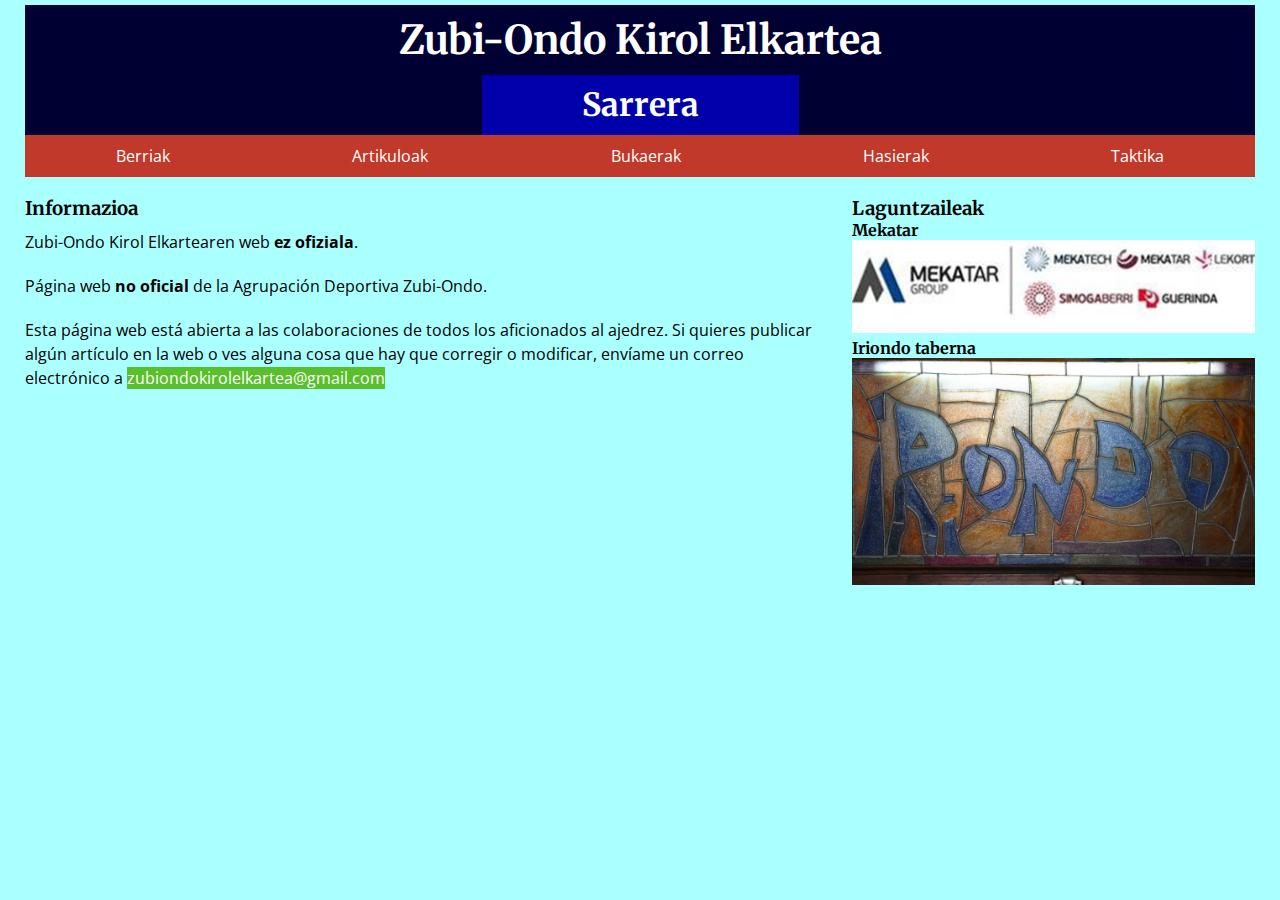
<file: index.html>
<!DOCTYPE html>
<html>
  <head lang="eu">
    <meta charset="utf-8">
    <meta name="viewport" content="width=device-width, initial-scale=1">
    <title>Zubi-Ondo kirol elkartea</title>
    <link rel="stylesheet" href="itxurak/nagusia.css">
  </head>
  <body>
    <header class="burua">
      <h1>Zubi-Ondo Kirol Elkartea</h1>
      <h2>Sarrera</h2>
      <nav class="menua">
        <a href="berriak.html">Berriak</a>
        <a href="artikuloak.html">Artikuloak</a>
        <a href="bukaerak.html">Bukaerak</a>
        <a href="hasierak.html">Hasierak</a>
        <a href="taktika.html">Taktika</a>
      </nav>
    </header>
    <main id="nagusia">
      <section>
        <h3>Informazioa</h3>
        <p>Zubi-Ondo Kirol Elkartearen web <strong>ez ofiziala</strong>.</p>
        <p>Página web <strong>no oficial</strong> de la Agrupación Deportiva Zubi-Ondo.</p>
        <p>Esta página web está abierta a las colaboraciones de todos los aficionados al ajedrez. Si quieres publicar algún artículo en la web o ves alguna cosa que hay que corregir o modificar, envíame un correo electrónico a
        <a href="mailto:zubiondokirolelkartea@gmail.com">zubiondokirolelkartea@gmail.com</a></p>
      </section>
      <aside class="lagunak">
          <h3>Laguntzaileak</h3>
          <h4>Mekatar</h4><a href="http://www.mekatar.com/" target="_blank">
          <img class="mekatar" src="irudiak/mekatar.png" alt="Mekatar Groupen logoa"/></a>
          <h4>Iriondo taberna</h4><a href="https://www.facebook.com/iriondotaberna/" target="_blank">
          <img class="iriondo" src="irudiak/iriondo.jpg" alt="Iriondo tabernaeen mosaikoa"/></a>
      </aside>
    </main>
  </body>
</html>
</file>
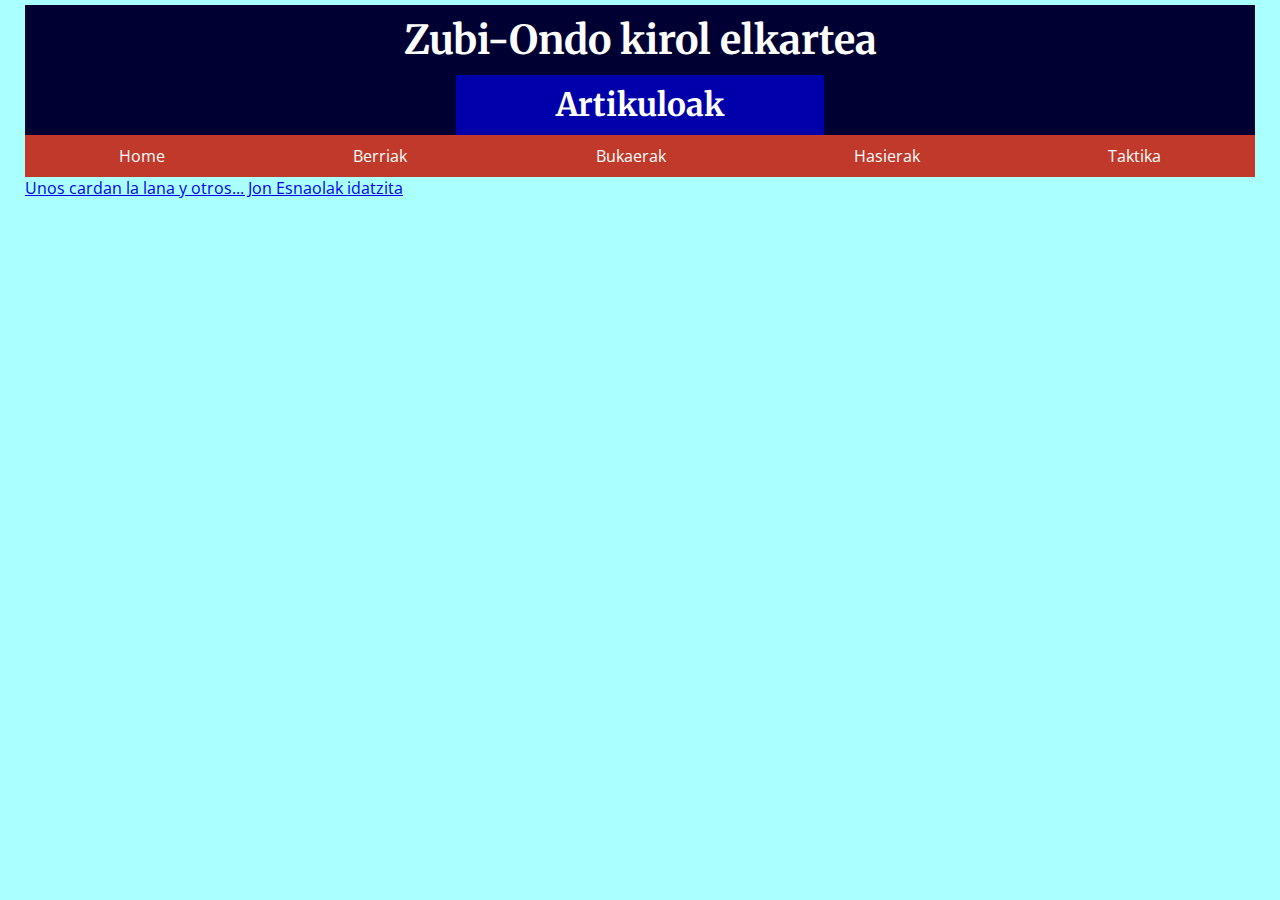
<file: artikuloak.html>
<!DOCTYPE html>
<html>
  <head>
    <meta charset="utf-8">
    <meta name="viewport" content="width=device-width, initial-scale=1">
    <title>Artikuloak</title>
    <link rel="stylesheet" href="itxurak/nagusia.css">
  </head>
  <body>
    <header class="burua">
      <h1>Zubi-Ondo kirol elkartea</h1>
      <h2>Artikuloak</h2>
      <nav class="menua">
        <a href="index.html">Home</a>
        <a href="berriak.html">Berriak</a>
        <a href="bukaerak.html">Bukaerak</a>
        <a href="hasierak.html">Hasierak</a>
        <a href="taktika.html">Taktika</a>
      </nav>
    </header>
    <main>
      <a href="artkuloa2017-10.html">Unos cardan la lana y otros... Jon Esnaolak idatzita</a>
    </main>
  </body>
</html>
</file>
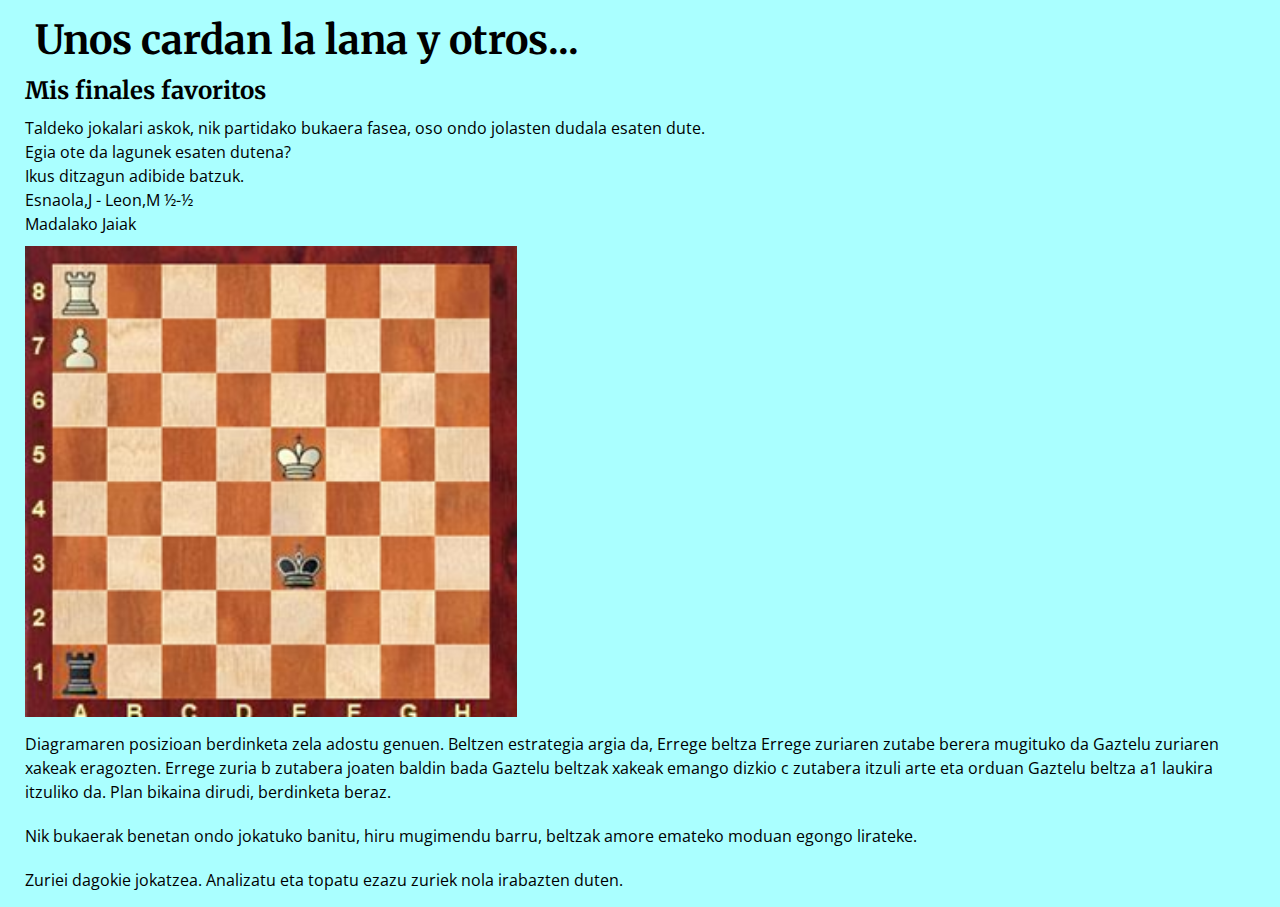
<file: artkuloa2017-10.html>
<!DOCTYPE html>
<html>
  <head>
    <meta charset="utf-8">
    <meta name="viewport" content="width=device-width, initial-scale=1">
    <title>Artikuloak</title>
    <link rel="stylesheet" href="itxurak/nagusia.css">

  </head>
  <body>
    <header id="burua">
    <h1>Unos cardan la lana y otros...</h1>
    </header>
    <main>
      <article>
        <h2>Mis finales favoritos</h2>
        <p>Taldeko jokalari askok, nik partidako bukaera fasea, oso ondo jolasten dudala esaten dute.<br>
          Egia ote da lagunek esaten dutena?<br>
          Ikus ditzagun adibide batzuk.<br>
          Esnaola,J - Leon,M  ½-½<br>
          Madalako Jaiak</p>
        <img class="diagrama" src="irudiak/diagrama2.png" alt="diagrama"/>
        <p class="comentario">Diagramaren posizioan berdinketa zela adostu genuen.
          Beltzen estrategia argia da, Errege beltza Errege zuriaren zutabe berera mugituko da Gaztelu zuriaren xakeak eragozten. Errege zuria b zutabera joaten baldin  bada Gaztelu beltzak xakeak emango dizkio c zutabera itzuli arte eta orduan Gaztelu beltza a1 laukira itzuliko da. Plan bikaina dirudi, berdinketa beraz.</p>

        <p>Nik bukaerak benetan ondo jokatuko banitu, hiru mugimendu barru, beltzak  amore emateko moduan egongo lirateke.</p>
        <p>Zuriei dagokie jokatzea. Analizatu eta topatu ezazu zuriek nola irabazten duten.</p>
      </article>
    </main>
  </body>
</html>
</file>
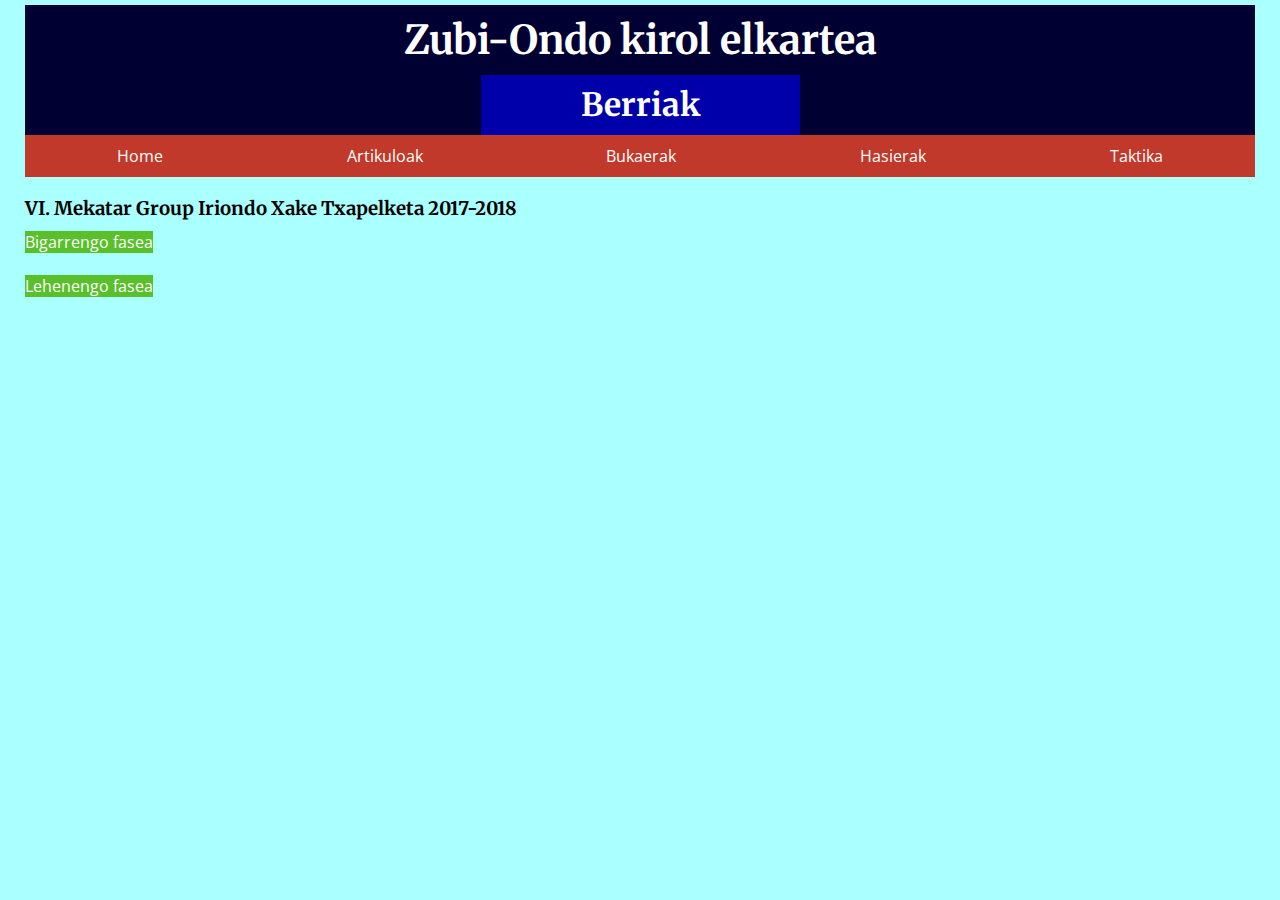
<file: berriak.html>
<!DOCTYPE html>
<html>
  <head>
    <meta charset="utf-8">
    <meta name="viewport" content="width=device-width, initial-scale=1">
    <title>Berriak</title>
    <link rel="stylesheet" href="itxurak/nagusia.css">
  </head>
  <body>
    <header class="burua">
      <h1>Zubi-Ondo kirol elkartea</h1>
      <h2>Berriak</h2>
      <nav class="menua">
        <a href="index.html">Home</a>
        <a href="artikuloak.html">Artikuloak</a>
        <a href="bukaerak.html">Bukaerak</a>
        <a href="hasierak.html">Hasierak</a>
        <a href="taktika.html">Taktika</a>
      </nav>
    </header>
    <main class="nagusia">
      <section>
        <h3>VI. Mekatar Group Iriondo Xake Txapelketa 2017-2018</h3>
        <p><a href="taula2.html">Bigarrengo fasea</a></p>
        <p><a href="taula.html">Lehenengo fasea</a></p>
      </section>
    </main>
  </body>
</html>
</file>
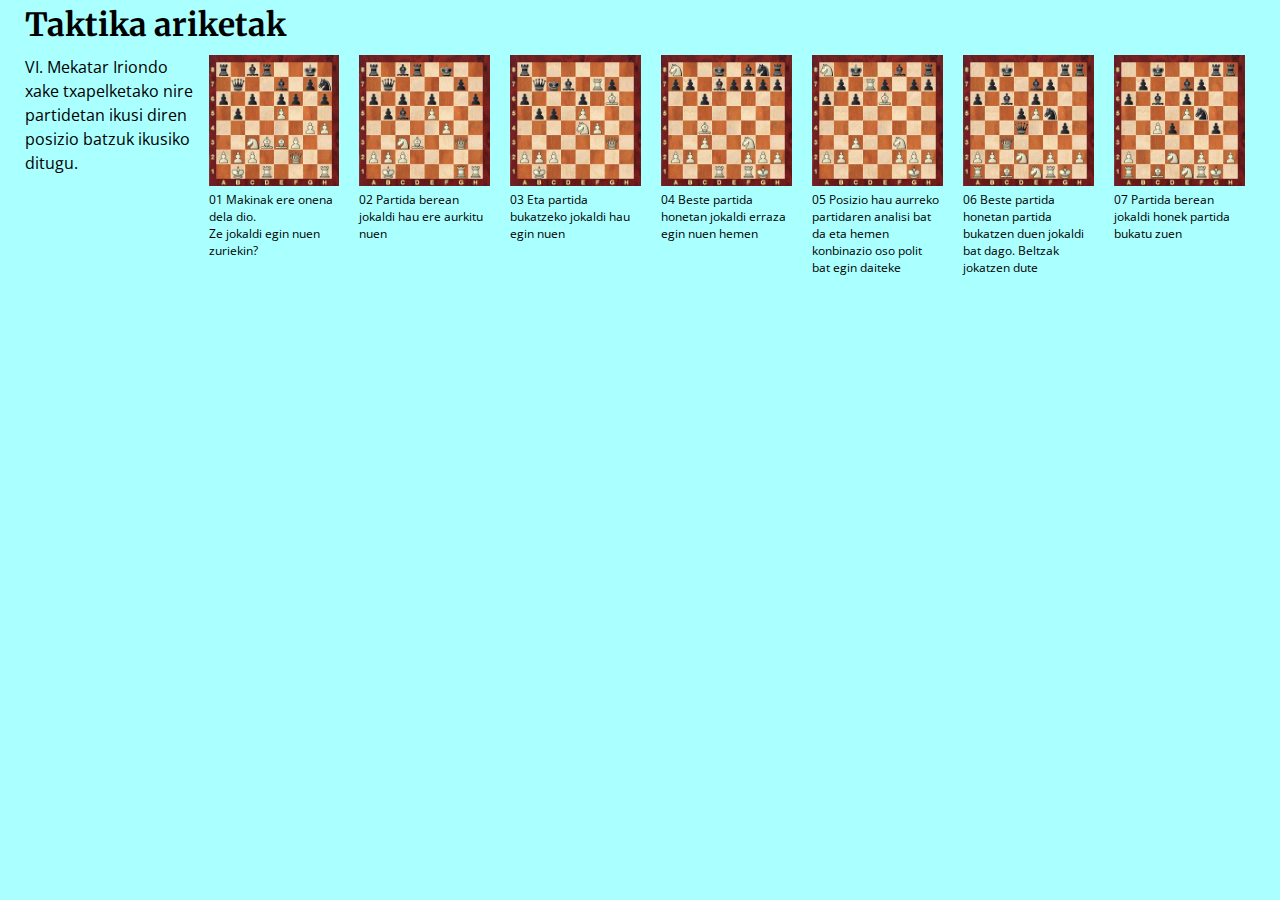
<file: t-a-2017-10-29.html>
<!DOCTYPE html>
<html>
  <head>
    <meta charset="utf-8">
    <meta name="viewport" content="width=device-width, initial-scale=1">
    <title>Taktika ariketak</title>
    <link rel="stylesheet" href="itxurak/nagusia.css">
  </head>
  <body>
    <h1>Taktika ariketak</h1>
    <main>
      <p>VI. Mekatar Iriondo xake txapelketako nire partidetan ikusi diren posizio batzuk ikusiko ditugu.</p>
      <figure>
        <img class="taktika" src="irudiak/t-a20071029001.png" alt="Image description" />
          <figcaption>01 Makinak ere onena dela dio.<br>Ze jokaldi egin nuen zuriekin?</figcaption>
      </figure>
      <figure>
        <img class="taktika" src="irudiak/t-a20071029002.png" alt="Image description" />
          <figcaption>02 Partida berean jokaldi hau ere aurkitu nuen</figcaption>
      </figure>
      <figure>
        <img class="taktika" src="irudiak/t-a20071029003.png" alt="Image description" />
          <figcaption>03 Eta partida bukatzeko jokaldi hau egin nuen</figcaption>
      </figure>
      <figure>
        <img class="taktika" src="irudiak/t-a20071029004.png" alt="Image description" />
        <figcaption>04 Beste partida honetan jokaldi erraza egin nuen hemen</figcaption>
      </figure>
      <figure>
        <img class="taktika" src="irudiak/t-a20071029007.png" alt="Image description" />
        <figcaption>05 Posizio hau aurreko partidaren analisi bat da eta hemen konbinazio oso polit bat egin daiteke</figcaption>
      </figure>
      <figure>
        <img class="taktika" src="irudiak/t-a20071029005.png" alt="Image description" />
        <figcaption>06 Beste partida honetan partida bukatzen duen jokaldi bat dago. Beltzak jokatzen dute</figcaption>
      </figure>
      <figure>
        <img class="taktika" src="irudiak/t-a20071029006.png" alt="Image description" />
        <figcaption>07 Partida berean jokaldi honek partida bukatu zuen</figcaption>
      </figure>
    </main>
  </body>
</html>
</file>
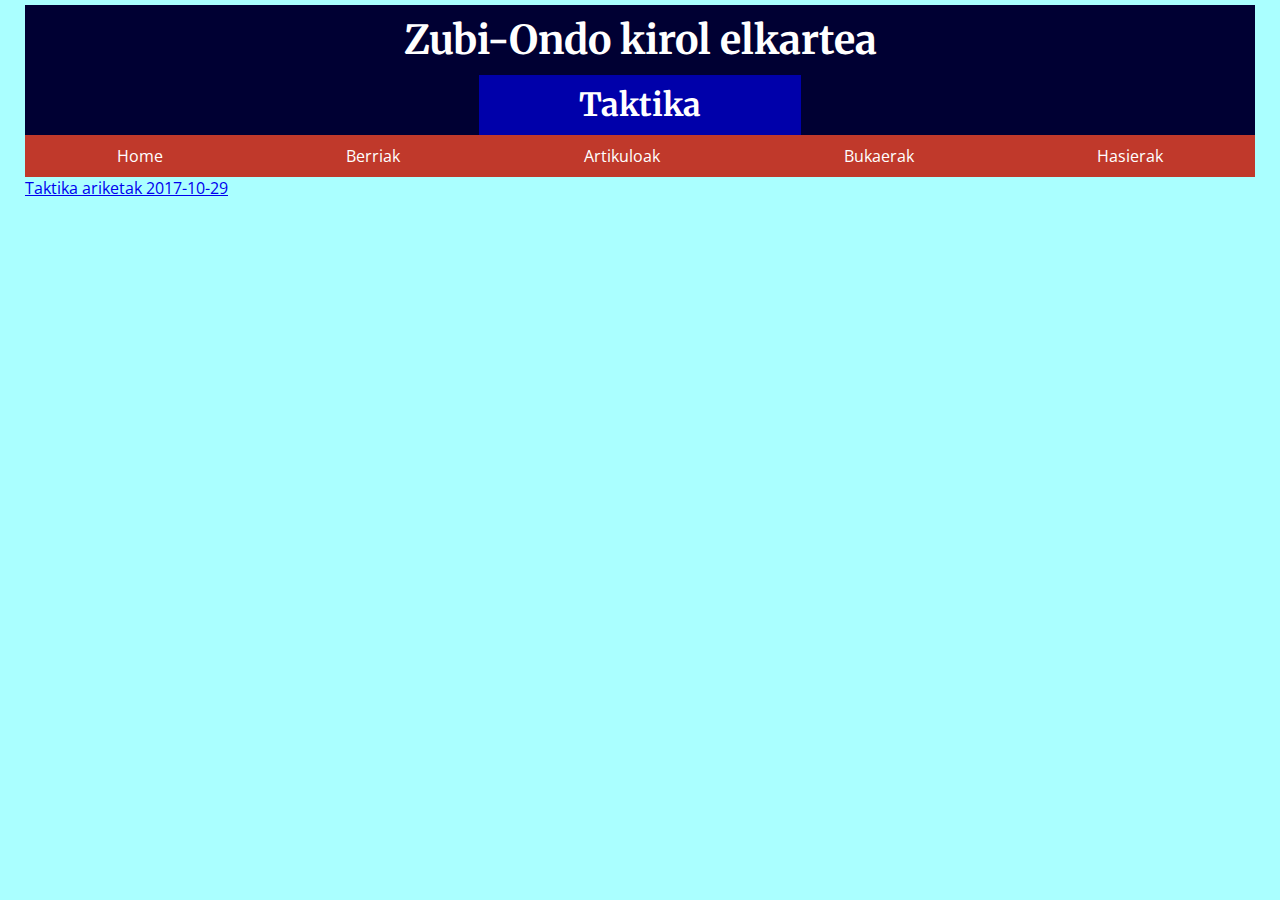
<file: taktika.html>
<!DOCTYPE html>
<html>
  <head>
    <meta charset="utf-8">
    <meta name="viewport" content="width=device-width, initial-scale=1">
    <title>Taktika</title>
    <link rel="stylesheet" href="itxurak/nagusia.css">
  </head>
  <body>
    <header class="burua">
      <h1>Zubi-Ondo kirol elkartea</h1>
      <h2>Taktika</h2>
      <nav class="menua">
        <a href="index.html">Home</a>
        <a href="berriak.html">Berriak</a>
        <a href="artikuloak.html">Artikuloak</a>
        <a href="bukaerak.html">Bukaerak</a>
        <a href="hasierak.html">Hasierak</a>
      </nav>
    </header>
    <main>
    <a href="t-a-2017-10-29.html">Taktika ariketak 2017-10-29</a>
    </main>
  </body>
</html>
</file>
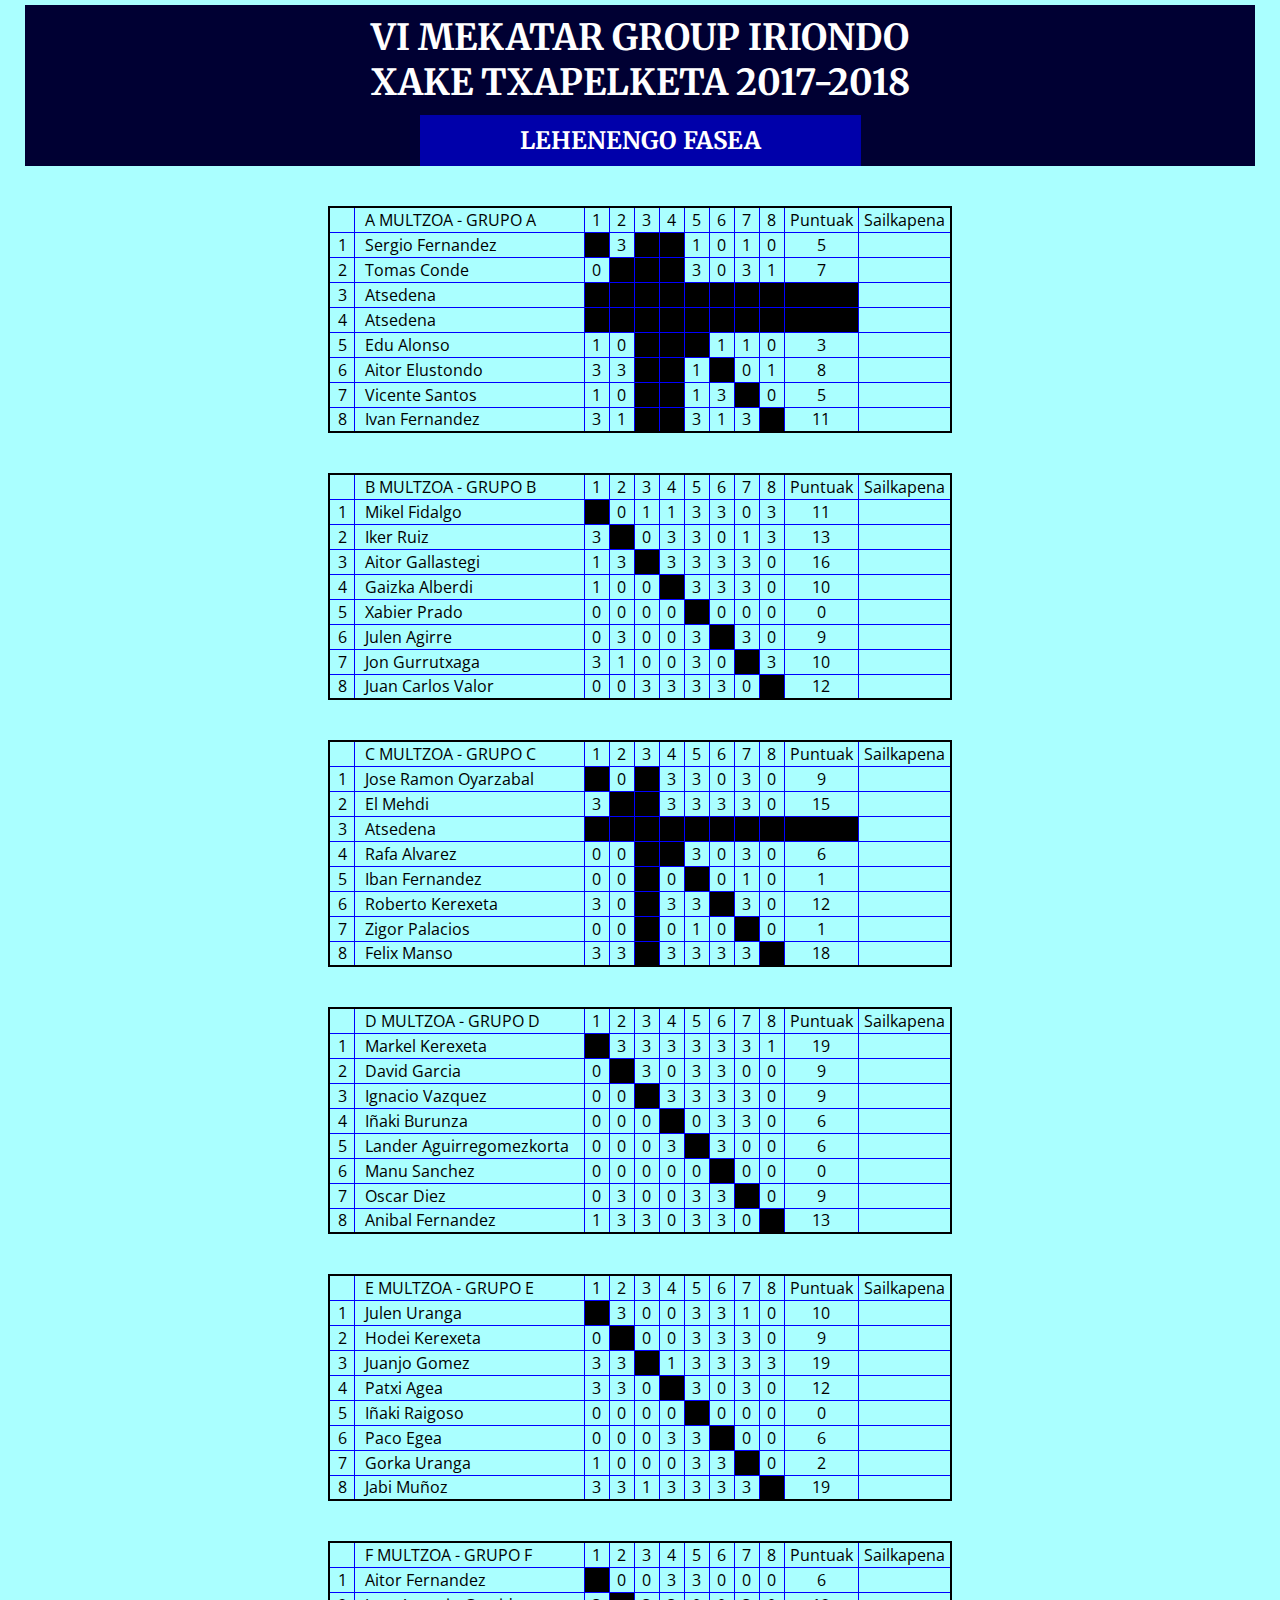
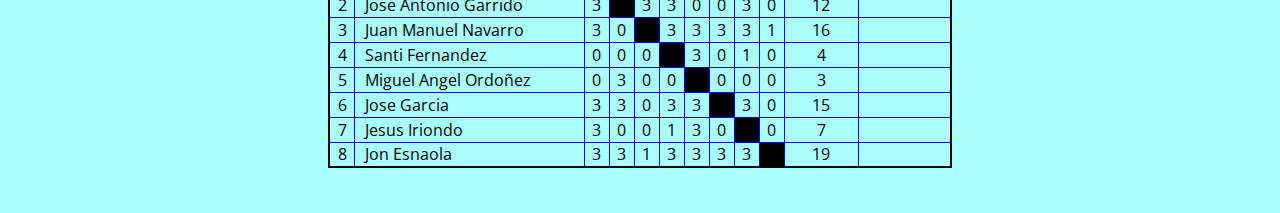
<file: taula.html>
<!DOCTYPE html>
<html lang="eu">
<head>
  <meta charset="UTF-8">
  <meta name="viewport" content="width=device-width, initial-scale=1.0">
  <meta http-equiv="X-UA-Compatible" content="ie=edge">
  <title>VI MEKATAR GROUP IRIONDO</title>
  <link rel="stylesheet" href="itxurak/taula.css">
</head>
<body>
  <header id="burua">
    <h1>VI MEKATAR GROUP IRIONDO<br>XAKE TXAPELKETA 2017-2018</h1>
    <h2>LEHENENGO FASEA</h2>
  </header>

  <main>
	  <table>
		<tr>
		  <td class="zenbakia"></td>
		  <td class="izena">A MULTZOA - GRUPO A</td>
		  <td class="emaitza">1</td>
		  <td class="emaitza">2</td>
		  <td class="emaitza">3</td>
		  <td class="emaitza">4</td>
		  <td class="emaitza">5</td>
		  <td class="emaitza">6</td>
		  <td class="emaitza">7</td>
		  <td class="emaitza">8</td>
		  <td class="puntuak">Puntuak</td>
		  <td class="sailkapena">Sailkapena</td>
		</tr>
		<tr>
		  <td class="zenbakia">1</td>
		  <td class="izena">Sergio Fernandez</td>
		  <td class="emaitza beltza"></td>
		  <td class="emaitza">3</td>
		  <td class="emaitza beltza"></td>
		  <td class="emaitza beltza"></td>
		  <td class="emaitza">1</td>
		  <td class="emaitza">0</td>
		  <td class="emaitza">1</td>
		  <td class="emaitza">0</td>
		  <td class="puntuak">5</td>
		  <td></td>
		</tr>
		<tr>
		  <td class="zenbakia">2</td>
		  <td class="izena">Tomas Conde</td>
		  <td class="emaitza">0</td>
		  <td class="emaitza beltza"></td>
		  <td class="emaitza beltza"></td>
		  <td class="emaitza beltza"></td>
		  <td class="emaitza">3</td>
		  <td class="emaitza">0</td>
		  <td class="emaitza">3</td>
		  <td class="emaitza">1</td>
		  <td class="puntuak">7</td>
		  <td></td>
		</tr>
		<tr>
		  <td class="zenbakia">3</td>
		  <td class="izena">Atsedena</td>
		  <td class="emaitza beltza"></td>
		  <td class="emaitza beltza"></td>
		  <td class="emaitza beltza"></td>
		  <td class="emaitza beltza"></td>
		  <td class="emaitza beltza"></td>
		  <td class="emaitza beltza"></td>
		  <td class="emaitza beltza"></td>
		  <td class="emaitza beltza"></td>
		  <td class="puntuak beltza"></td>
		  <td></td>
		</tr>
		<tr>
		  <td class="zenbakia">4</td>
		  <td class="izena">Atsedena</td>
		  <td class="emaitza beltza"></td>
		  <td class="emaitza beltza"></td>
		  <td class="emaitza beltza"></td>
		  <td class="emaitza beltza"></td>
		  <td class="emaitza beltza"></td>
		  <td class="emaitza beltza"></td>
		  <td class="emaitza beltza"></td>
		  <td class="emaitza beltza"></td>
		  <td class="puntuak beltza"></td>
		  <td></td>
		</tr>
		<tr>
		  <td class="zenbakia">5</td>
		  <td class="izena">Edu Alonso</td>
		  <td class="emaitza">1</td>
		  <td class="emaitza">0</td>
		  <td class="emaitza beltza"></td>
		  <td class="emaitza beltza"></td>
		  <td class="emaitza beltza"></td>
		  <td class="emaitza">1</td>
		  <td class="emaitza">1</td>
		  <td class="emaitza">0</td>
		  <td class="puntuak">3</td>
		  <td></td>
		</tr>
		<tr>
		  <td class="zenbakia">6</td>
		  <td class="izena">Aitor Elustondo</td>
		  <td class="emaitza">3</td>
		  <td class="emaitza">3</td>
		  <td class="emaitza beltza"></td>
		  <td class="emaitza beltza"></td>
		  <td class="emaitza">1</td>
		  <td class="emaitza beltza"></td>
		  <td class="emaitza">0</td>
		  <td class="emaitza">1</td>
		  <td class="puntuak">8</td>
		  <td></td>
		</tr>
		<tr>
		  <td class="zenbakia">7</td>
		  <td class="izena">Vicente Santos</td>
		  <td class="emaitza">1</td>
		  <td class="emaitza">0</td>
		  <td class="emaitza beltza"></td>
		  <td class="emaitza beltza"></td>
		  <td class="emaitza">1</td>
		  <td class="emaitza">3</td>
		  <td class="emaitza beltza"></td>
		  <td class="emaitza">0</td>
		  <td class="puntuak">5</td>
		  <td></td>
		</tr>
		<tr>
		  <td class="zenbakia">8</td>
		  <td class="izena">Ivan Fernandez</td>
		  <td class="emaitza">3</td>
		  <td class="emaitza">1</td>
		  <td class="emaitza beltza"></td>
		  <td class="emaitza beltza"></td>
		  <td class="emaitza">3</td>
		  <td class="emaitza">1</td>
		  <td class="emaitza">3</td>
		  <td class="emaitza beltza"></td>
		  <td class="puntuak">11</td>
		  <td></td>
		</tr>
	  </table>

	  <table>
		<tr>
		  <td class="zenbakia"></td>
		  <td class="izena">B MULTZOA - GRUPO B</td>
		  <td class="emaitza">1</td>
		  <td class="emaitza">2</td>
		  <td class="emaitza">3</td>
		  <td class="emaitza">4</td>
		  <td class="emaitza">5</td>
		  <td class="emaitza">6</td>
		  <td class="emaitza">7</td>
		  <td class="emaitza">8</td>
		  <td class="puntuak">Puntuak</td>
		  <td class="sailkapena">Sailkapena</td>
		</tr>
		<tr>
		  <td class="zenbakia">1</td>
		  <td class="izena">Mikel Fidalgo</td>
		  <td class="emaitza beltza"></td>
		  <td class="emaitza">0</td>
		  <td class="emaitza">1</td>
		  <td class="emaitza">1</td>
		  <td class="emaitza">3</td>
		  <td class="emaitza">3</td>
		  <td class="emaitza">0</td>
		  <td class="emaitza">3</td>
		  <td class="puntuak">11</td>
		  <td></td>
		</tr>
		<tr>
		  <td class="zenbakia">2</td>
		  <td class="izena">Iker Ruiz</td>
		  <td class="emaitza">3</td>
		  <td class="emaitza beltza"></td>
		  <td class="emaitza">0</td>
		  <td class="emaitza">3</td>
		  <td class="emaitza">3</td>
		  <td class="emaitza">0</td>
		  <td class="emaitza">1</td>
		  <td class="emaitza">3</td>
		  <td class="puntuak">13</td>
		  <td></td>
		</tr>
		<tr>
		  <td class="zenbakia">3</td>
		  <td class="izena">Aitor Gallastegi</td>
		  <td class="emaitza">1</td>
		  <td class="emaitza">3</td>
		  <td class="emaitza beltza"></td>
		  <td class="emaitza">3</td>
		  <td class="emaitza">3</td>
		  <td class="emaitza">3</td>
		  <td class="emaitza">3</td>
		  <td class="emaitza">0</td>
		  <td class="puntuak">16</td>
		  <td></td>
		</tr>
		<tr>
		  <td class="zenbakia">4</td>
		  <td class="izena">Gaizka Alberdi</td>
		  <td class="emaitza">1</td>
		  <td class="emaitza">0</td>
		  <td class="emaitza">0</td>
		  <td class="emaitza beltza"></td>
		  <td class="emaitza">3</td>
		  <td class="emaitza">3</td>
		  <td class="emaitza">3</td>
		  <td class="emaitza">0</td>
		  <td class="puntuak">10</td>
		  <td></td>
		</tr>
		<tr>
		  <td class="zenbakia">5</td>
		  <td class="izena">Xabier Prado</td>
		  <td class="emaitza">0</td>
		  <td class="emaitza">0</td>
		  <td class="emaitza">0</td>
		  <td class="emaitza">0</td>
		  <td class="emaitza beltza"></td>
		  <td class="emaitza">0</td>
		  <td class="emaitza">0</td>
		  <td class="emaitza">0</td>
		  <td class="puntuak">0</td>
		  <td></td>
		</tr>
		<tr>
		  <td class="zenbakia">6</td>
		  <td class="izena">Julen Agirre</td>
		  <td class="emaitza">0</td>
		  <td class="emaitza">3</td>
		  <td class="emaitza">0</td>
		  <td class="emaitza">0</td>
		  <td class="emaitza">3</td>
		  <td class="emaitza beltza"></td>
		  <td class="emaitza">3</td>
		  <td class="emaitza">0</td>
		  <td class="puntuak">9</td>
		  <td></td>
		</tr>
		<tr>
		  <td class="zenbakia">7</td>
		  <td class="izena">Jon Gurrutxaga</td>
		  <td class="emaitza">3</td>
		  <td class="emaitza">1</td>
		  <td class="emaitza">0</td>
		  <td class="emaitza">0</td>
		  <td class="emaitza">3</td>
		  <td class="emaitza">0</td>
		  <td class="emaitza beltza"></td>
		  <td class="emaitza">3</td>
		  <td class="puntuak">10</td>
		  <td></td>
		</tr>
		<tr>
		  <td class="zenbakia">8</td>
		  <td class="izena">Juan Carlos Valor</td>
		  <td class="emaitza">0</td>
		  <td class="emaitza">0</td>
		  <td class="emaitza">3</td>
		  <td class="emaitza">3</td>
		  <td class="emaitza">3</td>
		  <td class="emaitza">3</td>
		  <td class="emaitza">0</td>
		  <td class="emaitza beltza"></td>
		  <td class="puntuak">12</td>
		  <td></td>
		</tr>
	  </table>

	  <table>
		<tr>
		  <td class="zenbakia"></td>
		  <td class="izena">C MULTZOA - GRUPO C</td>
		  <td class="emaitza">1</td>
		  <td class="emaitza">2</td>
		  <td class="emaitza">3</td>
		  <td class="emaitza">4</td>
		  <td class="emaitza">5</td>
		  <td class="emaitza">6</td>
		  <td class="emaitza">7</td>
		  <td class="emaitza">8</td>
		  <td class="puntuak">Puntuak</td>
		  <td class="sailkapena">Sailkapena</td>
		</tr>
		<tr>
		  <td class="zenbakia">1</td>
		  <td class="izena">Jose Ramon Oyarzabal</td>
		  <td class="emaitza beltza"></td>
		  <td class="emaitza">0</td>
		  <td class="emaitza beltza"></td>
		  <td class="emaitza">3</td>
		  <td class="emaitza">3</td>
		  <td class="emaitza">0</td>
		  <td class="emaitza">3</td>
		  <td class="emaitza">0</td>
		  <td class="puntuak">9</td>
		  <td></td>
		</tr>
		<tr>
		  <td class="zenbakia">2</td>
		  <td class="izena">El Mehdi</td>
		  <td class="emaitza">3</td>
		  <td class="emaitza beltza"></td>
		  <td class="emaitza beltza"></td>
		  <td class="emaitza">3</td>
		  <td class="emaitza">3</td>
		  <td class="emaitza">3</td>
		  <td class="emaitza">3</td>
		  <td class="emaitza">0</td>
		  <td class="puntuak">15</td>
		  <td></td>
		</tr>
		<tr>
		  <td class="zenbakia">3</td>
		  <td class="izena">Atsedena</td>
		  <td class="emaitza beltza"></td>
		  <td class="emaitza beltza"></td>
		  <td class="emaitza beltza"></td>
		  <td class="emaitza beltza"></td>
		  <td class="emaitza beltza"></td>
		  <td class="emaitza beltza"></td>
		  <td class="emaitza beltza"></td>
		  <td class="emaitza beltza"></td>
		  <td class="puntuak beltza"></td>
		  <td></td>
		</tr>
		<tr>
		  <td class="zenbakia">4</td>
		  <td class="izena">Rafa Alvarez</td>
		  <td class="emaitza">0</td>
		  <td class="emaitza">0</td>
		  <td class="emaitza beltza"></td>
		  <td class="emaitza beltza"></td>
		  <td class="emaitza">3</td>
		  <td class="emaitza">0</td>
		  <td class="emaitza">3</td>
		  <td class="emaitza">0</td>
		  <td class="puntuak">6</td>
		  <td></td>
		</tr>
		<tr>
		  <td class="zenbakia">5</td>
		  <td class="izena">Iban Fernandez</td>
		  <td class="emaitza">0</td>
		  <td class="emaitza">0</td>
		  <td class="emaitza beltza"></td>
		  <td class="emaitza">0</td>
		  <td class="emaitza beltza"></td>
		  <td class="emaitza">0</td>
		  <td class="emaitza">1</td>
		  <td class="emaitza">0</td>
		  <td class="puntuak">1</td>
		  <td></td>
		</tr>
		<tr>
		  <td class="zenbakia">6</td>
		  <td class="izena">Roberto Kerexeta</td>
		  <td class="emaitza">3</td>
		  <td class="emaitza">0</td>
		  <td class="emaitza beltza"></td>
		  <td class="emaitza">3</td>
		  <td class="emaitza">3</td>
		  <td class="emaitza beltza"></td>
		  <td class="emaitza">3</td>
		  <td class="emaitza">0</td>
		  <td class="puntuak">12</td>
		  <td></td>
		</tr>
		<tr>
		  <td class="zenbakia">7</td>
		  <td class="izena">Zigor Palacios</td>
		  <td class="emaitza">0</td>
		  <td class="emaitza">0</td>
		  <td class="emaitza beltza"></td>
		  <td class="emaitza">0</td>
		  <td class="emaitza">1</td>
		  <td class="emaitza">0</td>
		  <td class="emaitza beltza"></td>
		  <td class="emaitza">0</td>
		  <td class="puntuak">1</td>
		  <td></td>
		</tr>
		<tr>
		  <td class="zenbakia">8</td>
		  <td class="izena">Felix Manso</td>
		  <td class="emaitza">3</td>
		  <td class="emaitza">3</td>
		  <td class="emaitza beltza"></td>
		  <td class="emaitza">3</td>
		  <td class="emaitza">3</td>
		  <td class="emaitza">3</td>
		  <td class="emaitza">3</td>
		  <td class="emaitza beltza"></td>
		  <td class="puntuak">18</td>
		  <td></td>
		</tr>
	  </table>

	  <table>
		<tr>
		  <td class="zenbakia"></td>
		  <td class="izena">D MULTZOA - GRUPO D</td>
		  <td class="emaitza">1</td>
		  <td class="emaitza">2</td>
		  <td class="emaitza">3</td>
		  <td class="emaitza">4</td>
		  <td class="emaitza">5</td>
		  <td class="emaitza">6</td>
		  <td class="emaitza">7</td>
		  <td class="emaitza">8</td>
		  <td class="puntuak">Puntuak</td>
		  <td class="sailkapena">Sailkapena</td>
		</tr>
		<tr>
		  <td class="zenbakia">1</td>
		  <td class="izena">Markel Kerexeta</td>
		  <td class="emaitza beltza"></td>
		  <td class="emaitza">3</td>
		  <td class="emaitza">3</td>
		  <td class="emaitza">3</td>
		  <td class="emaitza">3</td>
		  <td class="emaitza">3</td>
		  <td class="emaitza">3</td>
		  <td class="emaitza">1</td>
		  <td class="puntuak">19</td>
		  <td></td>
		</tr>
		<tr>
		  <td class="zenbakia">2</td>
		  <td class="izena">David Garcia</td>
		  <td class="emaitza">0</td>
		  <td class="emaitza beltza"></td>
		  <td class="emaitza">3</td>
		  <td class="emaitza">0</td>
		  <td class="emaitza">3</td>
		  <td class="emaitza">3</td>
		  <td class="emaitza">0</td>
		  <td class="emaitza">0</td>
		  <td class="puntuak">9</td>
		  <td></td>
		</tr>
		<tr>
		  <td class="zenbakia">3</td>
		  <td class="izena">Ignacio Vazquez</td>
		  <td class="emaitza">0</td>
		  <td class="emaitza">0</td>
		  <td class="emaitza beltza"></td>
		  <td class="emaitza">3</td>
		  <td class="emaitza">3</td>
		  <td class="emaitza">3</td>
		  <td class="emaitza">3</td>
		  <td class="emaitza">0</td>
		  <td class="puntuak">9</td>
		  <td></td>
		</tr>
		<tr>
		  <td class="zenbakia">4</td>
		  <td class="izena">Iñaki Burunza</td>
		  <td class="emaitza">0</td>
		  <td class="emaitza">0</td>
		  <td class="emaitza">0</td>
		  <td class="emaitza beltza"></td>
		  <td class="emaitza">0</td>
		  <td class="emaitza">3</td>
		  <td class="emaitza">3</td>
		  <td class="emaitza">0</td>
		  <td class="puntuak">6</td>
		  <td></td>
		</tr>
		<tr>
		  <td class="zenbakia">5</td>
		  <td class="izena">Lander Aguirregomezkorta</td>
		  <td class="emaitza">0</td>
		  <td class="emaitza">0</td>
		  <td class="emaitza">0</td>
		  <td class="emaitza">3</td>
		  <td class="emaitza beltza"></td>
		  <td class="emaitza">3</td>
		  <td class="emaitza">0</td>
		  <td class="emaitza">0</td>
		  <td class="puntuak">6</td>
		  <td></td>
		</tr>
		<tr>
		  <td class="zenbakia">6</td>
		  <td class="izena">Manu Sanchez</td>
		  <td class="emaitza">0</td>
		  <td class="emaitza">0</td>
		  <td class="emaitza">0</td>
		  <td class="emaitza">0</td>
		  <td class="emaitza">0</td>
		  <td class="emaitza beltza"></td>
		  <td class="emaitza">0</td>
		  <td class="emaitza">0</td>
		  <td class="puntuak">0</td>
		  <td></td>
		</tr>
		<tr>
		  <td class="zenbakia">7</td>
		  <td class="izena">Oscar Diez</td>
		  <td class="emaitza">0</td>
		  <td class="emaitza">3</td>
		  <td class="emaitza">0</td>
		  <td class="emaitza">0</td>
		  <td class="emaitza">3</td>
		  <td class="emaitza">3</td>
		  <td class="emaitza beltza"></td>
		  <td class="emaitza">0</td>
		  <td class="puntuak">9</td>
		  <td></td>
		</tr>
		<tr>
		  <td class="zenbakia">8</td>
		  <td class="izena">Anibal Fernandez</td>
		  <td class="emaitza">1</td>
		  <td class="emaitza">3</td>
		  <td class="emaitza">3</td>
		  <td class="emaitza">0</td>
		  <td class="emaitza">3</td>
		  <td class="emaitza">3</td>
		  <td class="emaitza">0</td>
		  <td class="emaitza beltza"></td>
		  <td class="puntuak">13</td>
		  <td></td>
		  </tr>
  </table>

  <table>
    <tr>
      <td class="zenbakia"></td>
      <td class="izena">E MULTZOA - GRUPO E</td>
      <td class="emaitza">1</td>
      <td class="emaitza">2</td>
      <td class="emaitza">3</td>
      <td class="emaitza">4</td>
      <td class="emaitza">5</td>
      <td class="emaitza">6</td>
      <td class="emaitza">7</td>
      <td class="emaitza">8</td>
      <td class="puntuak">Puntuak</td>
      <td class="sailkapena">Sailkapena</td>
    </tr>
    <tr>
      <td class="zenbakia">1</td>
      <td class="izena">Julen Uranga</td>
      <td class="emaitza beltza"></td>
      <td class="emaitza">3</td>
      <td class="emaitza">0</td>
      <td class="emaitza">0</td>
      <td class="emaitza">3</td>
      <td class="emaitza">3</td>
      <td class="emaitza">1</td>
      <td class="emaitza">0</td>
      <td class="puntuak">10</td>
      <td></td>
    </tr>
    <tr>
      <td class="zenbakia">2</td>
      <td class="izena">Hodei Kerexeta</td>
      <td class="emaitza">0</td>
      <td class="emaitza beltza"></td>
      <td class="emaitza">0</td>
      <td class="emaitza">0</td>
      <td class="emaitza">3</td>
      <td class="emaitza">3</td>
      <td class="emaitza">3</td>
      <td class="emaitza">0</td>
      <td class="puntuak">9</td>
      <td></td>
    </tr>
    <tr>
      <td class="zenbakia">3</td>
      <td class="izena">Juanjo Gomez</td>
      <td class="emaitza">3</td>
      <td class="emaitza">3</td>
      <td class="emaitza beltza"></td>
      <td class="emaitza">1</td>
      <td class="emaitza">3</td>
      <td class="emaitza">3</td>
      <td class="emaitza">3</td>
      <td class="emaitza">3</td>
      <td class="puntuak">19</td>
      <td></td>
    </tr>
    <tr>
      <td class="zenbakia">4</td>
      <td class="izena">Patxi Agea</td>
      <td class="emaitza">3</td>
      <td class="emaitza">3</td>
      <td class="emaitza">0</td>
      <td class="emaitza beltza"></td>
      <td class="emaitza">3</td>
      <td class="emaitza">0</td>
      <td class="emaitza">3</td>
      <td class="emaitza">0</td>
      <td class="puntuak">12</td>
      <td></td>
    </tr>
    <tr>
      <td class="zenbakia">5</td>
      <td class="izena">Iñaki Raigoso</td>
      <td class="emaitza">0</td>
      <td class="emaitza">0</td>
      <td class="emaitza">0</td>
      <td class="emaitza">0</td>
      <td class="emaitza beltza"></td>
      <td class="emaitza">0</td>
      <td class="emaitza">0</td>
      <td class="emaitza">0</td>
      <td class="puntuak">0</td>
      <td></td>
    </tr>
    <tr>
      <td class="zenbakia">6</td>
      <td class="izena">Paco Egea</td>
      <td class="emaitza">0</td>
      <td class="emaitza">0</td>
      <td class="emaitza">0</td>
      <td class="emaitza">3</td>
      <td class="emaitza">3</td>
      <td class="emaitza beltza"></td>
      <td class="emaitza">0</td>
      <td class="emaitza">0</td>
      <td class="puntuak">6</td>
      <td></td>
    </tr>
    <tr>
      <td class="zenbakia">7</td>
      <td class="izena">Gorka Uranga</td>
      <td class="emaitza">1</td>
      <td class="emaitza">0</td>
      <td class="emaitza">0</td>
      <td class="emaitza">0</td>
      <td class="emaitza">3</td>
      <td class="emaitza">3</td>
      <td class="emaitza beltza"></td>
      <td class="emaitza">0</td>
      <td class="puntuak">2</td>
      <td></td>
    </tr>
	<tr>
      <td class="zenbakia">8</td>
      <td class="izena">Jabi Muñoz</td>
      <td class="emaitza">3</td>
      <td class="emaitza">3</td>
      <td class="emaitza">1</td>
      <td class="emaitza">3</td>
      <td class="emaitza">3</td>
      <td class="emaitza">3</td>
      <td class="emaitza">3</td>
      <td class="emaitza beltza"></td>
      <td class="puntuak">19</td>
      <td></td>
    </tr>
  </table>

  <table>
		<tr>
			<td class="zenbakia"></td>
			<td class="izena">F MULTZOA - GRUPO F</td>
			<td class="emaitza">1</td>
			<td class="emaitza">2</td>
			<td class="emaitza">3</td>
			<td class="emaitza">4</td>
			<td class="emaitza">5</td>
			<td class="emaitza">6</td>
			<td class="emaitza">7</td>
			<td class="emaitza">8</td>
			<td class="puntuak">Puntuak</td>
			<td class="sailkapena">Sailkapena</td>
		</tr>
		<tr>
			<td class="zenbakia">1</td>
			<td class="izena">Aitor Fernandez</td>
			<td class="emaitza beltza"></td>
			<td class="emaitza">0</td>
			<td class="emaitza">0</td>
			<td class="emaitza">3</td>
			<td class="emaitza">3</td>
			<td class="emaitza">0</td>
			<td class="emaitza">0</td>
			<td class="emaitza">0</td>
			<td class="puntuak">6</td>
			<td></td>
		</tr>
		<tr>
			<td class="zenbakia">2</td>
			<td class="izena">Jose Antonio Garrido</td>
			<td class="emaitza">3</td>
			<td class="emaitza beltza"></td>
			<td class="emaitza">3</td>
			<td class="emaitza">3</td>
			<td class="emaitza">0</td>
			<td class="emaitza">0</td>
			<td class="emaitza">3</td>
			<td class="emaitza">0</td>
			<td class="puntuak">12</td>
			<td></td>
		</tr>
		<tr>
			<td class="zenbakia">3</td>
			<td class="izena">Juan Manuel Navarro</td>
			<td class="emaitza">3</td>
			<td class="emaitza">0</td>
			<td class="emaitza beltza"></td>
			<td class="emaitza">3</td>
			<td class="emaitza">3</td>
			<td class="emaitza">3</td>
			<td class="emaitza">3</td>
			<td class="emaitza">1</td>
			<td class="puntuak">16</td>
			<td></td>
		</tr>
		<tr>
			<td class="zenbakia">4</td>
			<td class="izena">Santi Fernandez</td>
			<td class="emaitza">0</td>
			<td class="emaitza">0</td>
			<td class="emaitza">0</td>
			<td class="emaitza beltza"></td>
			<td class="emaitza">3</td>
			<td class="emaitza">0</td>
			<td class="emaitza">1</td>
			<td class="emaitza">0</td>
			<td class="puntuak">4</td>
			<td></td>
		</tr>
		<tr>
			<td class="zenbakia">5</td>
			<td class="izena">Miguel Angel Ordoñez</td>
			<td class="emaitza">0</td>
			<td class="emaitza">3</td>
			<td class="emaitza">0</td>
			<td class="emaitza">0</td>
			<td class="emaitza beltza"></td>
			<td class="emaitza">0</td>
			<td class="emaitza">0</td>
			<td class="emaitza">0</td>
			<td class="puntuak">3</td>
			<td></td>
		</tr>
		<tr>
			<td class="zenbakia">6</td>
			<td class="izena">Jose Garcia</td>
			<td class="emaitza">3</td>
			<td class="emaitza">3</td>
			<td class="emaitza">0</td>
			<td class="emaitza">3</td>
			<td class="emaitza">3</td>
			<td class="emaitza beltza"></td>
			<td class="emaitza">3</td>
			<td class="emaitza">0</td>
			<td class="puntuak">15</td>
			<td></td>
		</tr>
		<tr>
			<td class="zenbakia">7</td>
			<td class="izena">Jesus Iriondo</td>
			<td class="emaitza">3</td>
			<td class="emaitza">0</td>
			<td class="emaitza">0</td>
			<td class="emaitza">1</td>
			<td class="emaitza">3</td>
			<td class="emaitza">0</td>
			<td class="emaitza beltza"></td>
			<td class="emaitza">0</td>
			<td class="puntuak">7</td>
			<td></td>
		</tr>
		<tr>
			<td class="zenbakia">8</td>
			<td class="izena">Jon Esnaola</td>
			<td class="emaitza">3</td>
			<td class="emaitza">3</td>
			<td class="emaitza">1</td>
			<td class="emaitza">3</td>
			<td class="emaitza">3</td>
			<td class="emaitza">3</td>
			<td class="emaitza">3</td>
			<td class="emaitza beltza"></td>
			<td class="puntuak">19</td>
			<td></td>
		</tr>
	</table>
  </main>

</body>
</html>
</file>
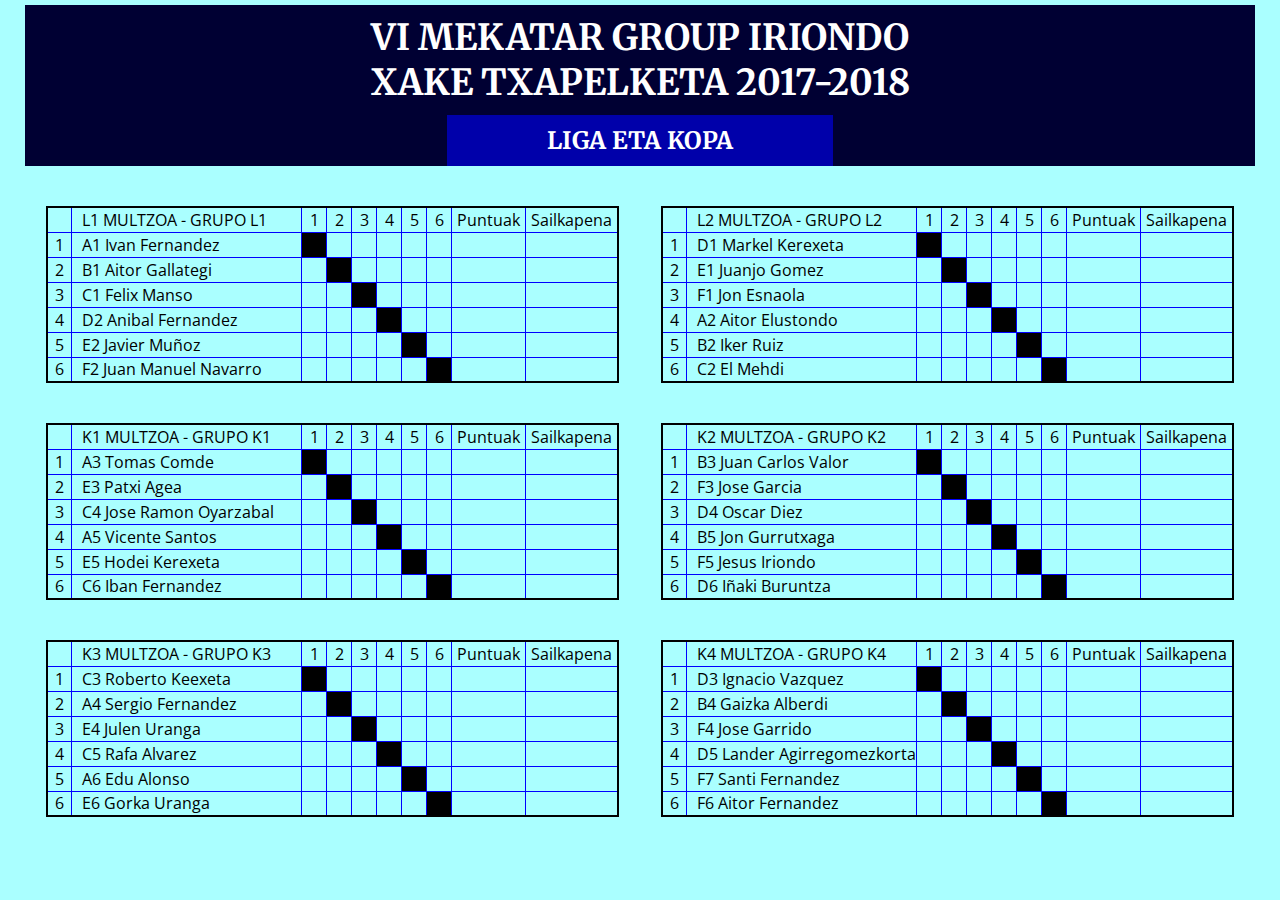
<file: taula2.html>
<!DOCTYPE html>
<html lang="eu">
<head>
  <meta charset="UTF-8">
  <meta name="viewport" content="width=device-width, initial-scale=1.0">
  <meta http-equiv="X-UA-Compatible" content="ie=edge">
  <title>VI MEKATAR GROUP IRIONDO</title>
  <link rel="stylesheet" href="itxurak/taula.css">
</head>
<body>
  <header id="burua">
    <h1>VI MEKATAR GROUP IRIONDO<br>XAKE TXAPELKETA 2017-2018</h1>
    <h2>LIGA ETA KOPA</h2>
  </header>
  <main>
	  <table>
		<tr>
		  <td class="zenbakia"></td>
		  <td class="izena">L1 MULTZOA - GRUPO L1</td>
		  <td class="emaitza">1</td>
		  <td class="emaitza">2</td>
		  <td class="emaitza">3</td>
		  <td class="emaitza">4</td>
		  <td class="emaitza">5</td>
		  <td class="emaitza">6</td>
		  <td class="puntuak">Puntuak</td>
		  <td class="sailkapena">Sailkapena</td>
		</tr>
		<tr>
		  <td class="zenbakia">1</td>
		  <td class="izena">A1 Ivan Fernandez</td>
		  <td class="emaitza beltza"></td>
		  <td class="emaitza"></td>
		  <td class="emaitza"></td>
		  <td class="emaitza"></td>
		  <td class="emaitza"></td>
		  <td class="emaitza"></td>
		  <td class="puntuak"></td>
		  <td></td>
		</tr>
		<tr>
		  <td class="zenbakia">2</td>
		  <td class="izena">B1 Aitor Gallategi</td>
		  <td class="emaitza"></td>
		  <td class="emaitza beltza"></td>
		  <td class="emaitza"></td>
		  <td class="emaitza"></td>
		  <td class="emaitza"></td>
		  <td class="emaitza"></td>
		  <td class="puntuak"></td>
		  <td></td>
		</tr>
		<tr>
		  <td class="zenbakia">3</td>
		  <td class="izena">C1 Felix Manso</td>
		  <td class="emaitza"></td>
		  <td class="emaitza"></td>
		  <td class="emaitza beltza"></td>
		  <td class="emaitza"></td>
		  <td class="emaitza"></td>
		  <td class="emaitza"></td>
		  <td class="puntuak"></td>
		  <td></td>
		</tr>
		<tr>
		  <td class="zenbakia">4</td>
		  <td class="izena">D2 Anibal Fernandez</td>
		  <td class="emaitza"></td>
		  <td class="emaitza"></td>
		  <td class="emaitza"></td>
		  <td class="emaitza beltza"></td>
		  <td class="emaitza"></td>
		  <td class="emaitza"></td>
		  <td class="puntuak"></td>
		  <td></td>
		</tr>
		<tr>
		  <td class="zenbakia">5</td>
		  <td class="izena">E2 Javier Muñoz</td>
		  <td class="emaitza"></td>
		  <td class="emaitza"></td>
		  <td class="emaitza"></td>
		  <td class="emaitza"></td>
		  <td class="emaitza beltza"></td>
		  <td class="emaitza"></td>
		  <td class="puntuak"></td>
		  <td></td>
		</tr>
		<tr>
		  <td class="zenbakia">6</td>
		  <td class="izena">F2 Juan Manuel Navarro</td>
		  <td class="emaitza"></td>
		  <td class="emaitza"></td>
		  <td class="emaitza"></td>
		  <td class="emaitza"></td>
		  <td class="emaitza"></td>
		  <td class="emaitza beltza"></td>
		  <td class="puntuak"></td>
		  <td></td>
		</tr>
	  </table>

	  <table>
		<tr>
		  <td class="zenbakia"></td>
		  <td class="izena">L2 MULTZOA - GRUPO L2</td>
		  <td class="emaitza">1</td>
		  <td class="emaitza">2</td>
		  <td class="emaitza">3</td>
		  <td class="emaitza">4</td>
		  <td class="emaitza">5</td>
		  <td class="emaitza">6</td>
		  <td class="puntuak">Puntuak</td>
		  <td class="sailkapena">Sailkapena</td>
		</tr>
		<tr>
		  <td class="zenbakia">1</td>
		  <td class="izena">D1 Markel Kerexeta</td>
		  <td class="emaitza beltza"></td>
		  <td class="emaitza"></td>
		  <td class="emaitza"></td>
		  <td class="emaitza"></td>
		  <td class="emaitza"></td>
		  <td class="emaitza"></td>
		  <td class="puntuak"></td>
		  <td></td>
		</tr>
		<tr>
		  <td class="zenbakia">2</td>
		  <td class="izena">E1 Juanjo Gomez</td>
		  <td class="emaitza"></td>
		  <td class="emaitza beltza"></td>
		  <td class="emaitza"></td>
		  <td class="emaitza"></td>
		  <td class="emaitza"></td>
		  <td class="emaitza"></td>
		  <td class="puntuak"></td>
		  <td></td>
		</tr>
		<tr>
		  <td class="zenbakia">3</td>
		  <td class="izena">F1 Jon Esnaola</td>
		  <td class="emaitza"></td>
		  <td class="emaitza"></td>
		  <td class="emaitza beltza"></td>
		  <td class="emaitza"></td>
		  <td class="emaitza"></td>
		  <td class="emaitza"></td>
		  <td class="puntuak"></td>
		  <td></td>
		</tr>
		<tr>
		  <td class="zenbakia">4</td>
		  <td class="izena">A2 Aitor Elustondo</td>
		  <td class="emaitza"></td>
		  <td class="emaitza"></td>
		  <td class="emaitza"></td>
		  <td class="emaitza beltza"></td>
		  <td class="emaitza"></td>
		  <td class="emaitza"></td>
		  <td class="puntuak"></td>
		  <td></td>
		</tr>
		<tr>
		  <td class="zenbakia">5</td>
		  <td class="izena">B2 Iker Ruiz</td>
		  <td class="emaitza"></td>
		  <td class="emaitza"></td>
		  <td class="emaitza"></td>
		  <td class="emaitza"></td>
		  <td class="emaitza beltza"></td>
		  <td class="emaitza"></td>
		  <td class="puntuak"></td>
		  <td></td>
		</tr>
		<tr>
		  <td class="zenbakia">6</td>
		  <td class="izena">C2 El Mehdi</td>
		  <td class="emaitza"></td>
		  <td class="emaitza"></td>
		  <td class="emaitza"></td>
		  <td class="emaitza"></td>
		  <td class="emaitza"></td>
		  <td class="emaitza beltza"></td>
		  <td class="puntuak"></td>
		  <td></td>
		</tr>
	  </table>

    <table>
   <tr>
     <td class="zenbakia"></td>
     <td class="izena">K1 MULTZOA - GRUPO K1</td>
     <td class="emaitza">1</td>
     <td class="emaitza">2</td>
     <td class="emaitza">3</td>
     <td class="emaitza">4</td>
     <td class="emaitza">5</td>
     <td class="emaitza">6</td>
     <td class="puntuak">Puntuak</td>
     <td class="sailkapena">Sailkapena</td>
   </tr>
   <tr>
     <td class="zenbakia">1</td>
     <td class="izena">A3 Tomas Comde</td>
     <td class="emaitza beltza"></td>
     <td class="emaitza"></td>
     <td class="emaitza"></td>
     <td class="emaitza"></td>
     <td class="emaitza"></td>
     <td class="emaitza"></td>
     <td class="puntuak"></td>
     <td></td>
   </tr>
   <tr>
     <td class="zenbakia">2</td>
     <td class="izena">E3 Patxi Agea</td>
     <td class="emaitza"></td>
     <td class="emaitza beltza"></td>
     <td class="emaitza"></td>
     <td class="emaitza"></td>
     <td class="emaitza"></td>
     <td class="emaitza"></td>
     <td class="puntuak"></td>
     <td></td>
   </tr>
   <tr>
     <td class="zenbakia">3</td>
     <td class="izena">C4 Jose Ramon Oyarzabal</td>
     <td class="emaitza"></td>
     <td class="emaitza"></td>
     <td class="emaitza beltza"></td>
     <td class="emaitza"></td>
     <td class="emaitza"></td>
     <td class="emaitza"></td>
     <td class="puntuak"></td>
     <td></td>
   </tr>
   <tr>
     <td class="zenbakia">4</td>
     <td class="izena">A5 Vicente Santos</td>
     <td class="emaitza"></td>
     <td class="emaitza"></td>
     <td class="emaitza"></td>
     <td class="emaitza beltza"></td>
     <td class="emaitza"></td>
     <td class="emaitza"></td>
     <td class="puntuak"></td>
     <td></td>
   </tr>
   <tr>
     <td class="zenbakia">5</td>
     <td class="izena">E5 Hodei Kerexeta</td>
     <td class="emaitza"></td>
     <td class="emaitza"></td>
     <td class="emaitza"></td>
     <td class="emaitza"></td>
     <td class="emaitza beltza"></td>
     <td class="emaitza"></td>
     <td class="puntuak"></td>
     <td></td>
   </tr>
   <tr>
     <td class="zenbakia">6</td>
     <td class="izena">C6 Iban Fernandez</td>
     <td class="emaitza"></td>
     <td class="emaitza"></td>
     <td class="emaitza"></td>
     <td class="emaitza"></td>
     <td class="emaitza"></td>
     <td class="emaitza beltza"></td>
     <td class="puntuak"></td>
     <td></td>
   </tr>
   </table>

   <table>
   <tr>
     <td class="zenbakia"></td>
     <td class="izena">K2 MULTZOA - GRUPO K2</td>
     <td class="emaitza">1</td>
     <td class="emaitza">2</td>
     <td class="emaitza">3</td>
     <td class="emaitza">4</td>
     <td class="emaitza">5</td>
     <td class="emaitza">6</td>
     <td class="puntuak">Puntuak</td>
     <td class="sailkapena">Sailkapena</td>
   </tr>
   <tr>
     <td class="zenbakia">1</td>
     <td class="izena">B3 Juan Carlos Valor</td>
     <td class="emaitza beltza"></td>
     <td class="emaitza"></td>
     <td class="emaitza"></td>
     <td class="emaitza"></td>
     <td class="emaitza"></td>
     <td class="emaitza"></td>
     <td class="puntuak"></td>
     <td></td>
   </tr>
   <tr>
     <td class="zenbakia">2</td>
     <td class="izena">F3 Jose Garcia</td>
     <td class="emaitza"></td>
     <td class="emaitza beltza"></td>
     <td class="emaitza"></td>
     <td class="emaitza"></td>
     <td class="emaitza"></td>
     <td class="emaitza"></td>
     <td class="puntuak"></td>
     <td></td>
   </tr>
   <tr>
     <td class="zenbakia">3</td>
     <td class="izena">D4 Oscar Diez</td>
     <td class="emaitza"></td>
     <td class="emaitza"></td>
     <td class="emaitza beltza"></td>
     <td class="emaitza"></td>
     <td class="emaitza"></td>
     <td class="emaitza"></td>
     <td class="puntuak"></td
     <td></td>
   </tr>
   <tr>
     <td class="zenbakia">4</td>
     <td class="izena">B5 Jon Gurrutxaga</td>
     <td class="emaitza"></td>
     <td class="emaitza"></td>
     <td class="emaitza"></td>
     <td class="emaitza beltza"></td>
     <td class="emaitza"></td>
     <td class="emaitza"></td>
     <td class="puntuak"></td>
     <td></td>
   </tr>
   <tr>
     <td class="zenbakia">5</td>
     <td class="izena">F5 Jesus Iriondo</td>
     <td class="emaitza"></td>
     <td class="emaitza"></td>
     <td class="emaitza"></td>
     <td class="emaitza"></td>
     <td class="emaitza beltza"></td>
     <td class="emaitza"></td>
     <td class="puntuak"></td>
     <td></td>
   </tr>
   <tr>
     <td class="zenbakia">6</td>
     <td class="izena">D6 Iñaki Buruntza</td>
     <td class="emaitza"></td>
     <td class="emaitza"></td>
     <td class="emaitza"></td>
     <td class="emaitza"></td>
     <td class="emaitza"></td>
     <td class="emaitza beltza"></td>
     <td class="puntuak"></td>
     <td></td>
   </tr>
   </table>

   <table>
   <tr>
     <td class="zenbakia"></td>
     <td class="izena">K3 MULTZOA - GRUPO K3</td>
     <td class="emaitza">1</td>
     <td class="emaitza">2</td>
     <td class="emaitza">3</td>
     <td class="emaitza">4</td>
     <td class="emaitza">5</td>
     <td class="emaitza">6</td>
     <td class="puntuak">Puntuak</td>
     <td class="sailkapena">Sailkapena</td>
   </tr>
   <tr>
     <td class="zenbakia">1</td>
     <td class="izena">C3 Roberto Keexeta</td>
     <td class="emaitza beltza"></td>
     <td class="emaitza"></td>
     <td class="emaitza"></td>
     <td class="emaitza"></td>
     <td class="emaitza"></td>
     <td class="emaitza"></td>
     <td class="puntuak"></td>
     <td></td>
   </tr>
   <tr>
     <td class="zenbakia">2</td>
     <td class="izena">A4 Sergio Fernandez</td>
     <td class="emaitza"></td>
     <td class="emaitza beltza"></td>
     <td class="emaitza"></td>
     <td class="emaitza"></td>
     <td class="emaitza"></td>
     <td class="emaitza"></td>
     <td class="puntuak"></td>
     <td></td>
   </tr>
   <tr>
     <td class="zenbakia">3</td>
     <td class="izena">E4 Julen Uranga</td>
     <td class="emaitza"></td>
     <td class="emaitza"></td>
     <td class="emaitza beltza"></td>
     <td class="emaitza"></td>
     <td class="emaitza"></td>
     <td class="emaitza"></td>
     <td class="puntuak"></td>
     <td></td>
   </tr>
   <tr>
     <td class="zenbakia">4</td>
     <td class="izena">C5 Rafa Alvarez</td>
     <td class="emaitza"></td>
     <td class="emaitza"></td>
     <td class="emaitza"></td>
     <td class="emaitza beltza"></td>
     <td class="emaitza"></td>
     <td class="emaitza"></td>
     <td class="puntuak"></td>
     <td></td>
   </tr>
   <tr>
     <td class="zenbakia">5</td>
     <td class="izena">A6 Edu Alonso</td>
     <td class="emaitza"></td>
     <td class="emaitza"></td>
     <td class="emaitza"></td>
     <td class="emaitza"></td>
     <td class="emaitza beltza"></td>
     <td class="emaitza"></td>
     <td class="puntuak"></td>
     <td></td>
   </tr>
   <tr>
     <td class="zenbakia">6</td>
     <td class="izena">E6 Gorka Uranga</td>
     <td class="emaitza"></td>
     <td class="emaitza"></td>
     <td class="emaitza"></td>
     <td class="emaitza"></td>
     <td class="emaitza"></td>
     <td class="emaitza beltza"></td>
     <td class="puntuak"></td>
     <td></td>
   </tr>
   </table>

   <table>
   <tr>
     <td class="zenbakia"></td>
     <td class="izena">K4 MULTZOA - GRUPO K4</td>
     <td class="emaitza">1</td>
     <td class="emaitza">2</td>
     <td class="emaitza">3</td>
     <td class="emaitza">4</td>
     <td class="emaitza">5</td>
     <td class="emaitza">6</td>
     <td class="puntuak">Puntuak</td>
     <td class="sailkapena">Sailkapena</td>
   </tr>
   <tr>
     <td class="zenbakia">1</td>
     <td class="izena">D3 Ignacio Vazquez</td>
     <td class="emaitza beltza"></td>
     <td class="emaitza"></td>
     <td class="emaitza"></td>
     <td class="emaitza"></td>
     <td class="emaitza"></td>
     <td class="emaitza"></td>
     <td class="puntuak"></td>
     <td></td>
   </tr>
   <tr>
     <td class="zenbakia">2</td>
     <td class="izena">B4 Gaizka Alberdi</td>
     <td class="emaitza"></td>
     <td class="emaitza beltza"></td>
     <td class="emaitza"></td>
     <td class="emaitza"></td>
     <td class="emaitza"></td>
     <td class="emaitza"></td>
     <td class="puntuak"></td>
     <td></td>
   </tr>
   <tr>
     <td class="zenbakia">3</td>
     <td class="izena">F4 Jose Garrido</td>
     <td class="emaitza"></td>
     <td class="emaitza"></td>
     <td class="emaitza beltza"></td>
     <td class="emaitza"></td>
     <td class="emaitza"></td>
     <td class="emaitza"></td>
     <td class="puntuak"></td>
     <td></td>
   </tr>
   <tr>
     <td class="zenbakia">4</td>
     <td class="izena">D5 Lander Agirregomezkorta</td>
     <td class="emaitza"></td>
     <td class="emaitza"></td>
     <td class="emaitza"></td>
     <td class="emaitza beltza"></td>
     <td class="emaitza"></td>
     <td class="emaitza"></td>
     <td class="puntuak"></td>
     <td></td>
   </tr>
   <tr>
     <td class="zenbakia">5</td>
     <td class="izena">F7 Santi Fernandez</td>
     <td class="emaitza"></td>
     <td class="emaitza"></td>
     <td class="emaitza"></td>
     <td class="emaitza"></td>
     <td class="emaitza beltza"></td>
     <td class="emaitza"></td>
     <td class="puntuak"></td>
     <td></td>
   </tr>
   <tr>
     <td class="zenbakia">6</td>
     <td class="izena">F6 Aitor Fernandez</td>
     <td class="emaitza"></td>
     <td class="emaitza"></td>
     <td class="emaitza"></td>
     <td class="emaitza"></td>
     <td class="emaitza"></td>
     <td class="emaitza beltza"></td>
     <td class="puntuak"></td>
     <td></td>
   </tr>
   </table>
  </main>

</body>
</html>
</file>
<file: itxurak/nagusia.css>
/* Fonts from Google Fonts - more at https://fonts.google.com */
@import url('https://fonts.googleapis.com/css?family=Open+Sans:400,700');
@import url('https://fonts.googleapis.com/css?family=Merriweather:400,700');

/* Reset */
*{
  margin: 0;
  padding: 0;
  box-sizing: border-box;
}
.details-bar.cleanslate {
  display: none !important;
}

body {
  background-color: #aaffff;
  font-family: "Open Sans", sans-serif;
  padding: 5px 25px;
}

.burua {
  background-color:#000033;
  color: #ffffff;
  width:100%;

  /* Flexbox */
  display: flex;
  justify-content:center;
  align-items:center;
  flex-direction:column;
}

header h1 {
  font-size: 2.5em;
  padding: 10px
}

header h2 {
  font-size: 2em;
  background: #0000aa;
  padding: 10px 100px;
}

h1, h2, h3, h4 {
  font-family: "Merriweather", serif;
}

.menua {
  width:100%;

  /* Flexbox */
  display:flex;
  align-items:center;
}

header nav a {
  background:#c0392b;
  color:#fff;
  text-align: center;
  text-decoration: none;
  padding:10px;

  /* Flexbox */
  flex-grow:1;
}

header nav a:hover {
  background:#e74c3c;
}

main{
  display: flex;
}

main section {
  margin-top: 20px;
  margin-right: 20px;
  flex: 2;
}

main aside{
  margin-top: 20px;
  display: flex;
  flex-direction: column;
  flex: 1;
}

.iriondo{
  width: 100%;
}

.mekatar{
  width: 100%;
}

body main p {
  line-height: 1.5;
  padding: 10px 0;
}

body main p a {
  background:#59c02b;
  color:#fff;
  text-align: left;
  text-decoration: none;
}

body main p a:hover {
  background:#07480f;
}

.berriak{
  display: flex;
  flex-direction: column;
  margin: 10px 0;
}

figure{
  padding: 10px;
  width: 45%;
}

figcaption{
  font-size: 0.75em;
  width:100%
}

figure .taktika{
  width: 100%
}

.diagrama{
  width: 40%
}


@media screen and (max-width: 580px) {
  /* Rules when screen is up to 580px wide */

  body {
    padding: 5px 10px;
  }

  header h1{
    font-size: 18px;
  }

  header h2 {
    font-size: 16px;
    padding: 10px 10px;
  }

  header nav a {
    font-size: 8px;
  }

  main{
    display: flex;
    flex-direction: column;
  }

  p {
    font-size: 12px;
  }

  .diagrama{
    width: 100%;
  }

}



@media screen and (min-width: 581px) and (max-width: 768px) {
  /* Rules when screen is between 581px and 768px wide */


@media screen and (min-width: 769px) {
  /* Rules when screen is wider than 768px */
}
</file>
<file: itxurak/taula.css>
/* Fonts from Google Fonts - more at https://fonts.google.com */
@import url('https://fonts.googleapis.com/css?family=Open+Sans:400,700');
@import url('https://fonts.googleapis.com/css?family=Merriweather:400,700');

/* Reset */
*{
  margin: 0;
  padding: 0;
  box-sizing: border-box;
}
.details-bar.cleanslate {
  display: none !important;
}

body {
  background-color: #aaffff;
  font-family: "Open Sans", sans-serif;
  padding: 5px 25px;
  color: #000000;
}

#burua {
  background-color:#000033;
  color: #ffffff;
  width:100%;

  /* Flexbox */
  display: flex;
  justify-content:center;
  align-items:center;
  flex-direction:column;
}

header h1 {
  font-family: "Merriweather", serif;
  font-size: 36px;
  padding: 10px
}

header h2 {
  background: #0000aa;
  font-family: "Merriweather", serif;
  padding: 10px 100px;
}

h3, h4, h5, h6{
  font-family: "Merriweather", serif;
}

main{
  max-width: 1300px;
  margin: 20px auto;
  display: flex;
  flex-wrap: wrap;
  justify-content: space-around;
}

table{
  margin: 20px 0;
  border: 2px solid black;
  border-collapse: collapse;
}

td{
  border: 1px solid blue;
}

.izena{
  padding-left: 10px;
  width: 230px;
}

.puntuak, .sailkapena{
  padding: 0 5px;
  text-align: center;
}

.zenbakia, .emaitza{
  text-align: center;
  width: 25px;
  height: 25px;
}

.beltza{
  background-color: black
}

@media screen and (max-width: 360px) {
  /* Rules when screen is up to 360px wide */

  header h1{
    font-size: 18px;
  }
  header h2 {
    font-size: 16px;
  }

  main{
      font-size: 8px;
  }
  table{
      margin: 5px 0;
  }
    .zenbakia, .emaitza{
      text-align: center;
      width: 12px;
      height: 2px;
    }
  }
</file>
